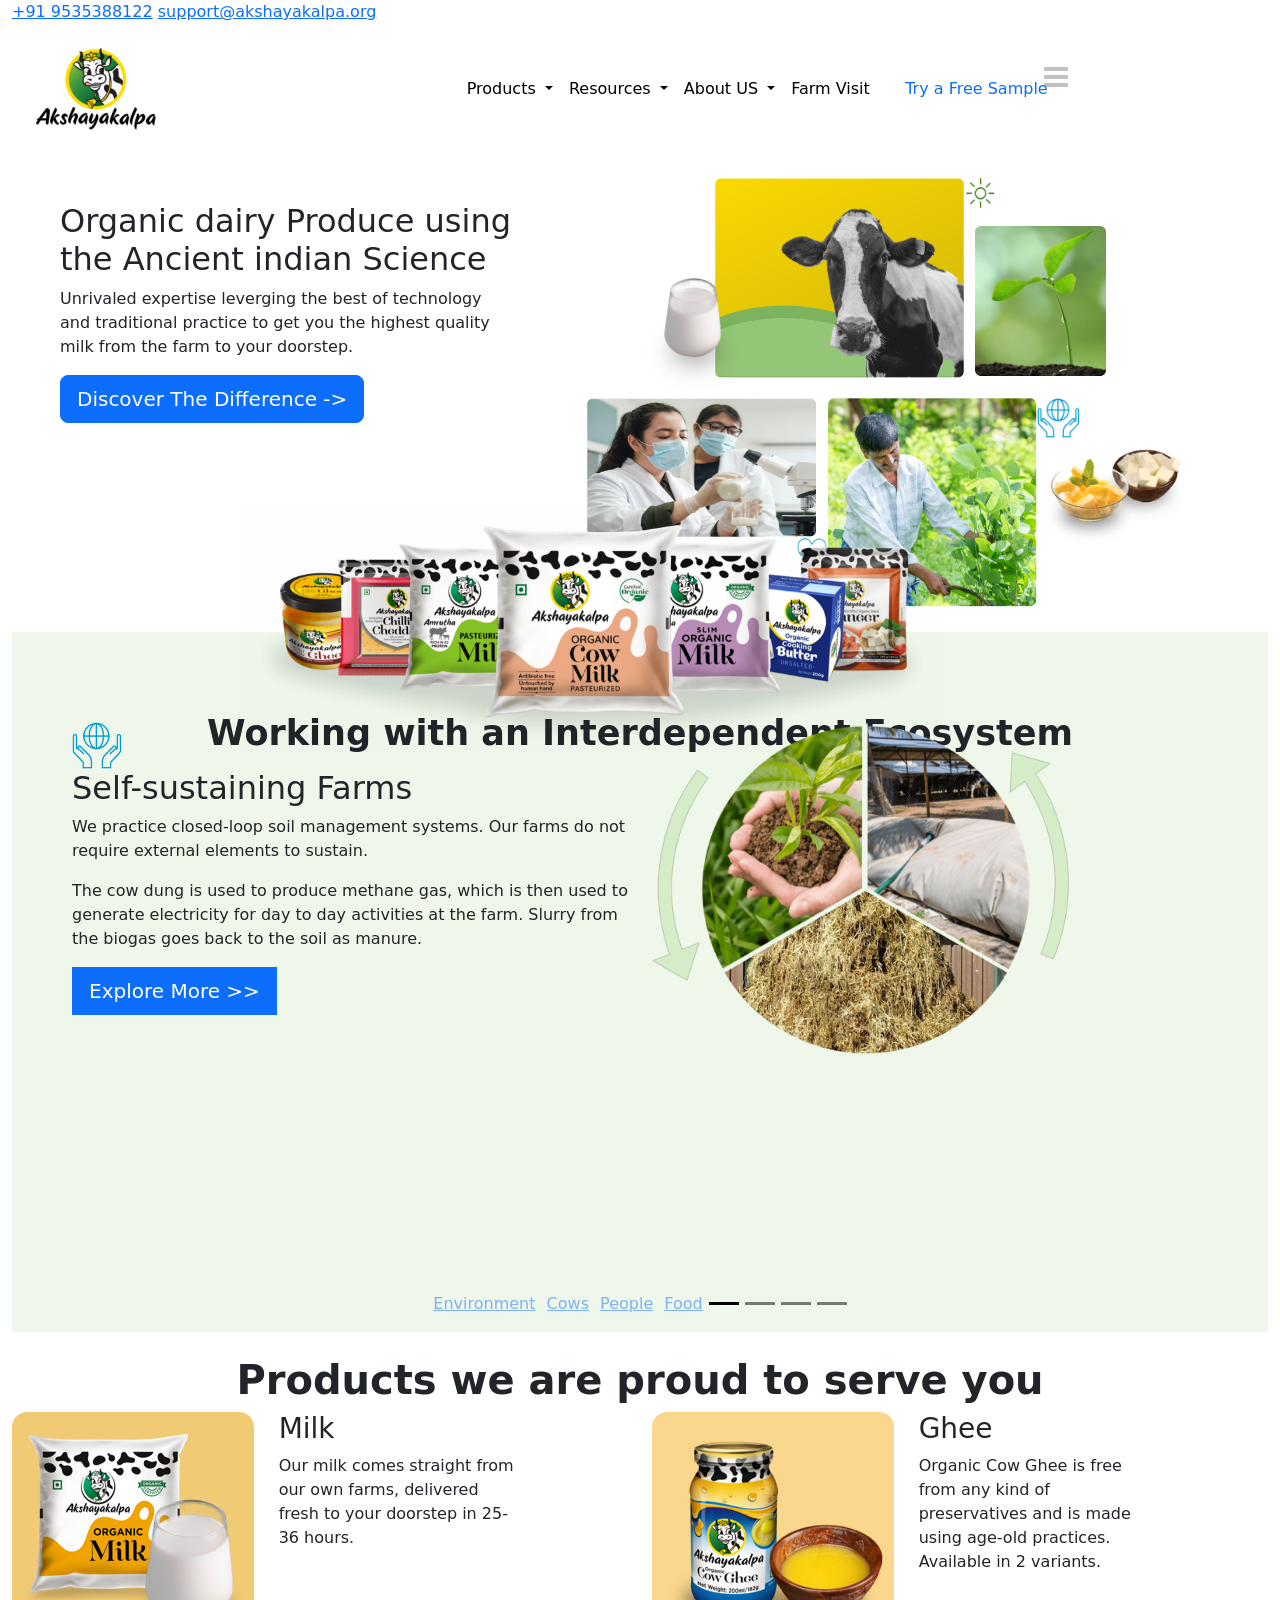
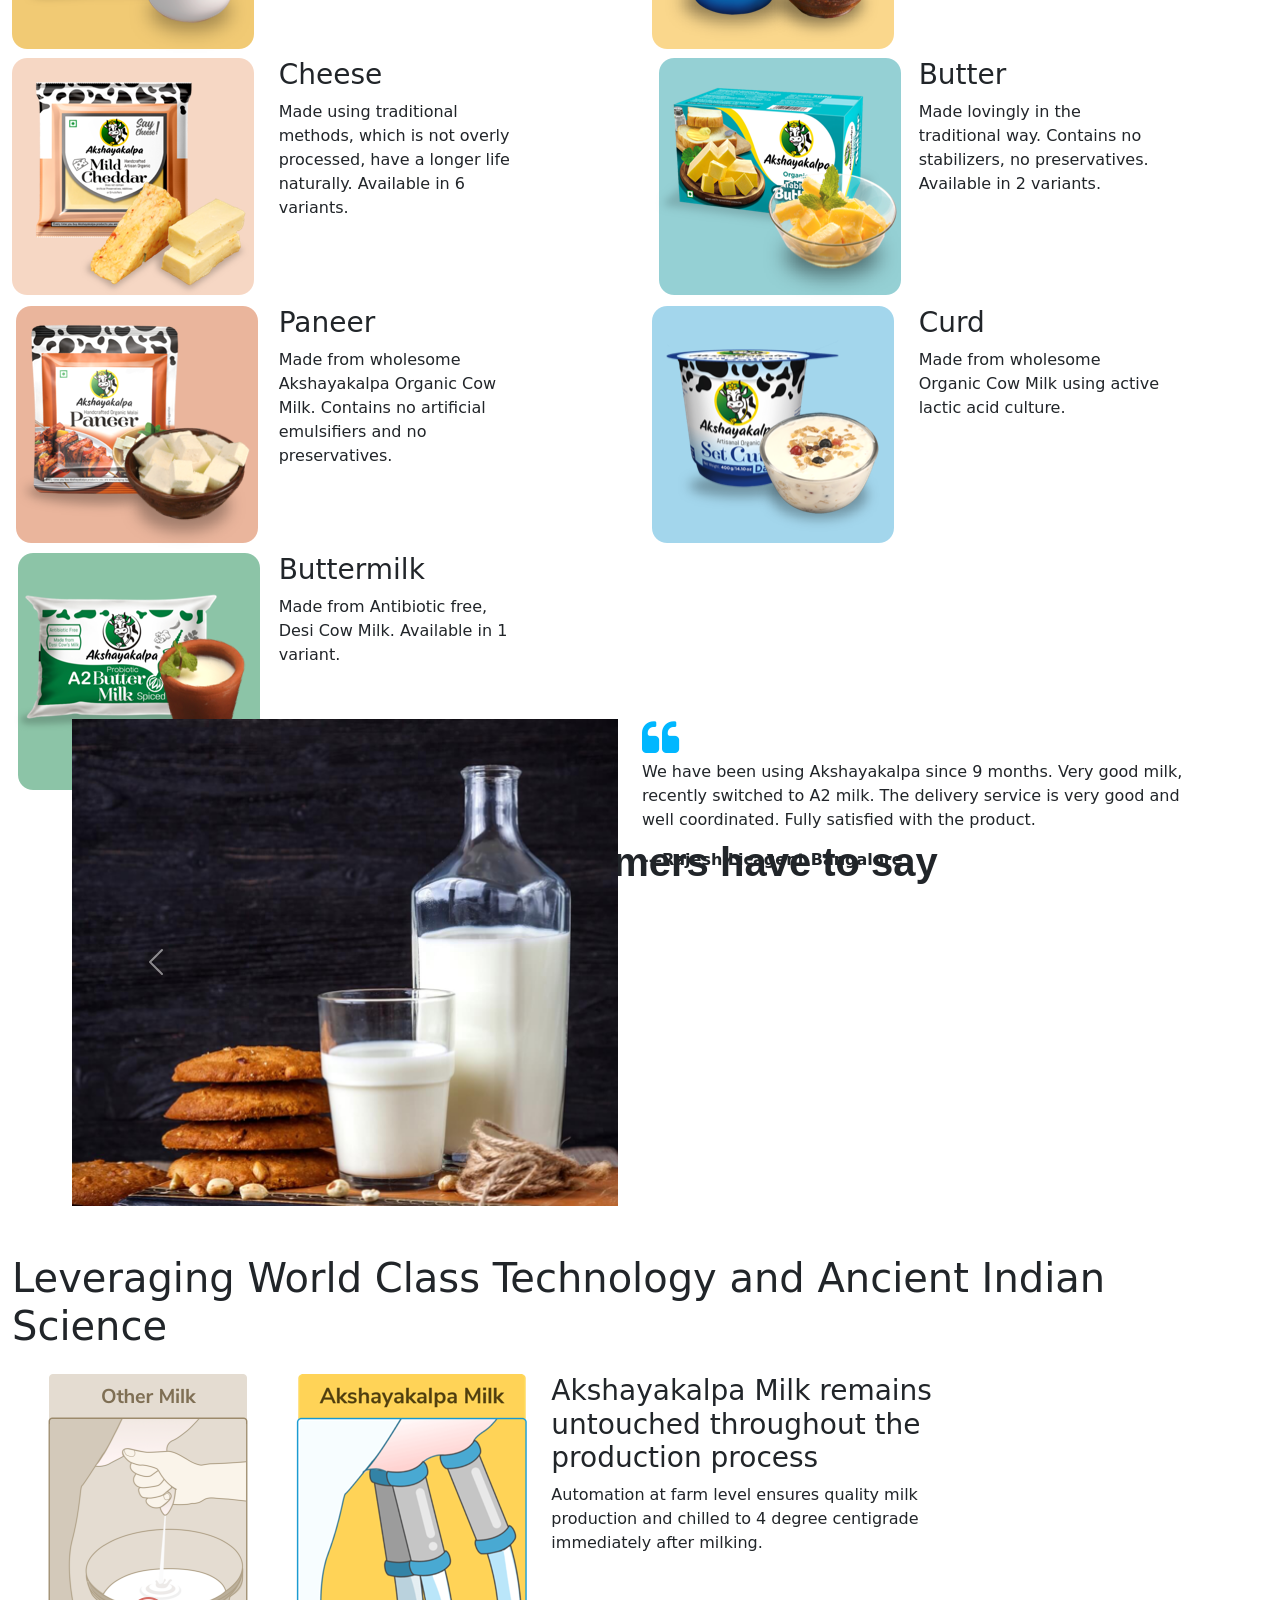
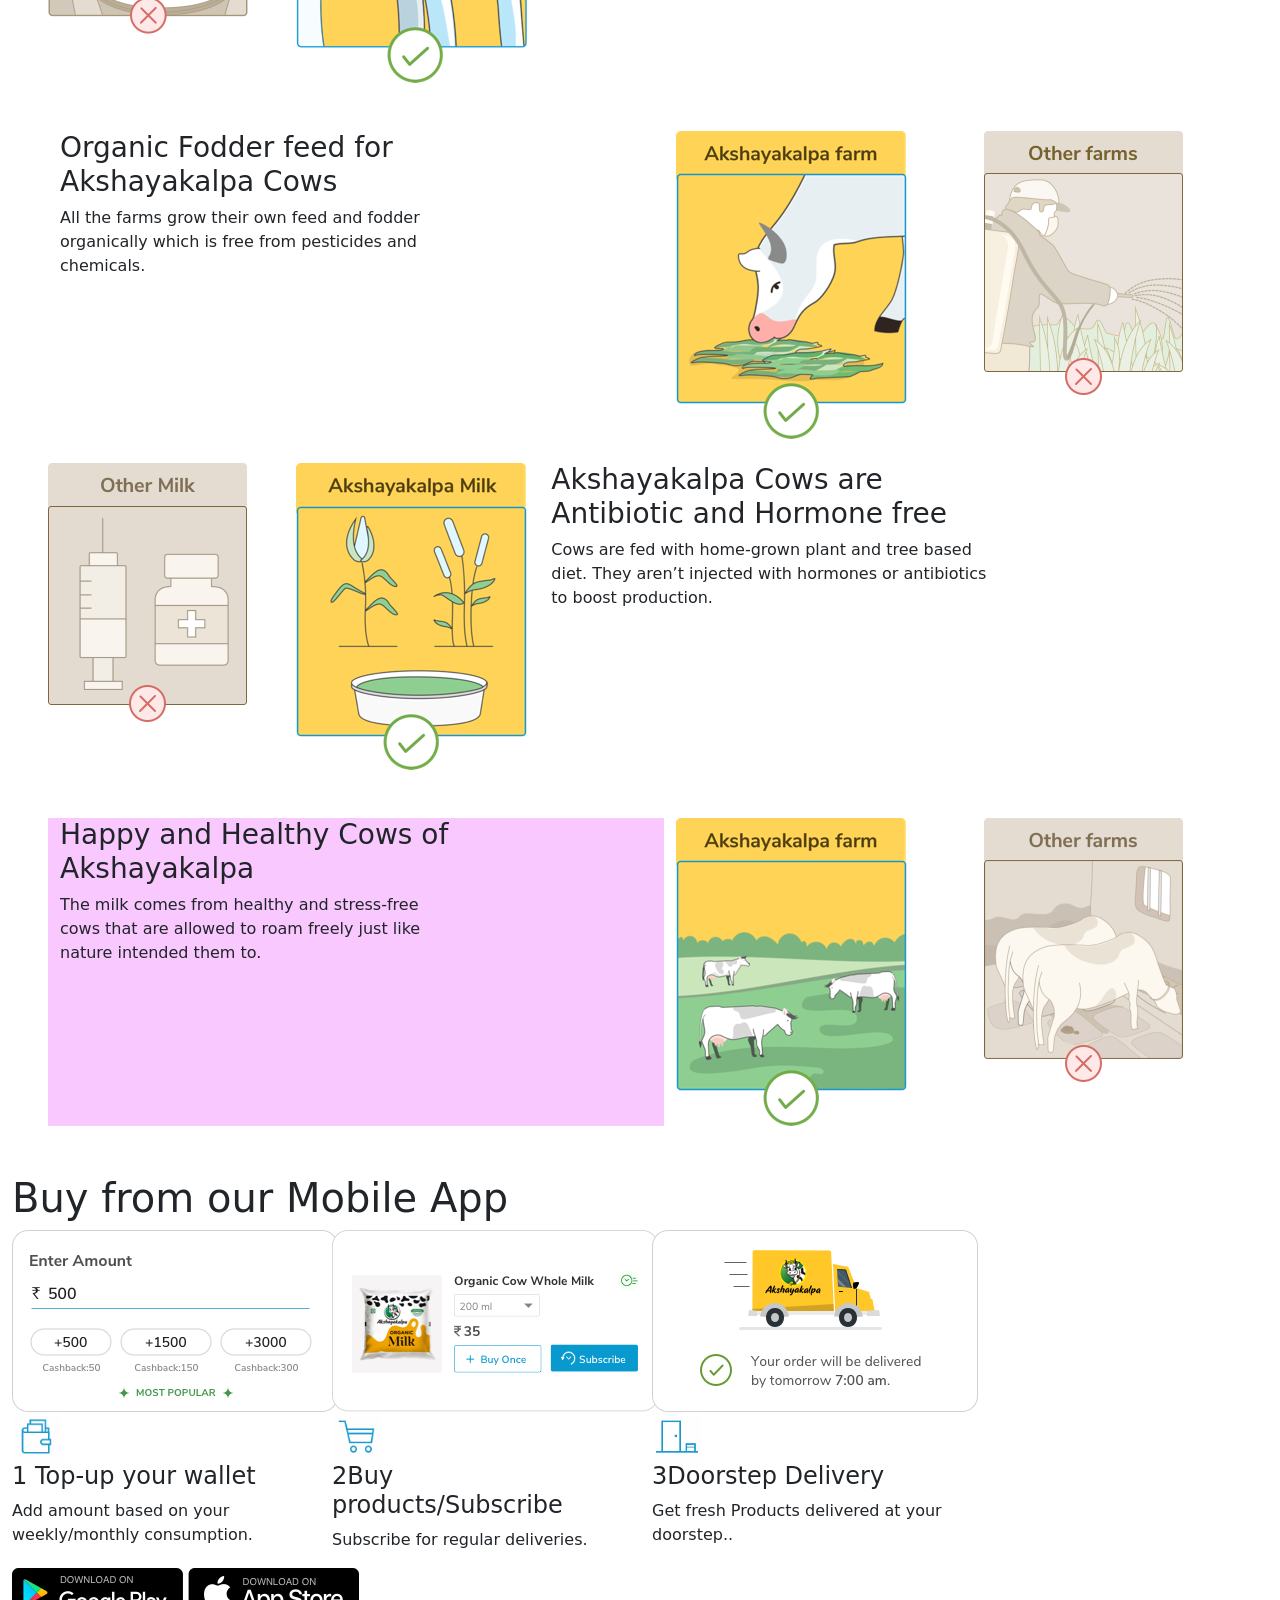
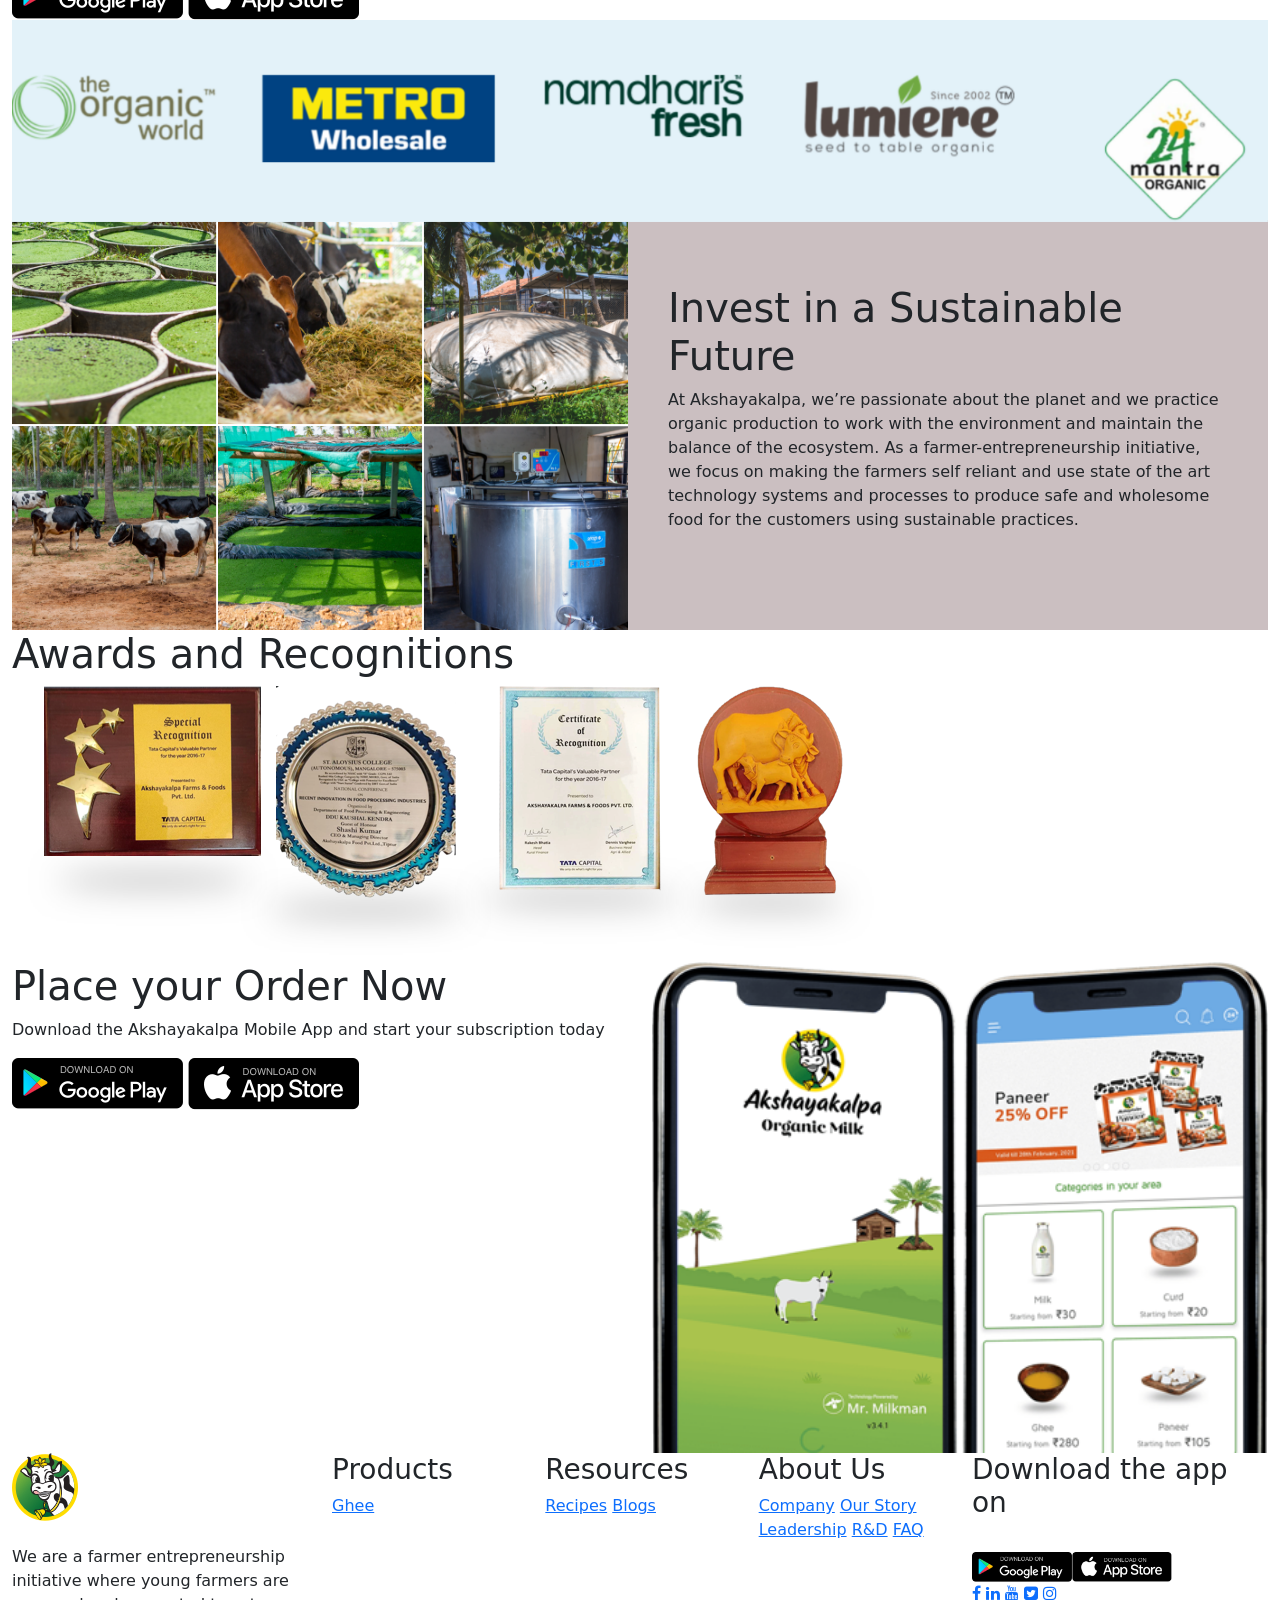
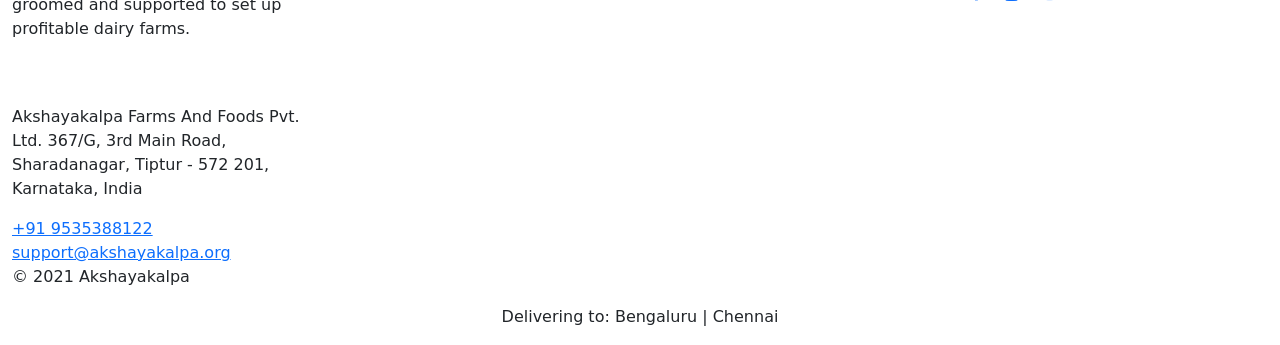
<file: index.html>
<!DOCTYPE html>
<html lang="en">

<head>
    <meta charset="UTF-8">
    <meta name="viewport" content="width=device-width, initial-scale=1.0">
    <title> Akshayakalpa</title>
    <link href="https://cdn.jsdelivr.net/npm/bootstrap@5.3.3/dist/css/bootstrap.min.css" rel="stylesheet"
        integrity="sha384-QWTKZyjpPEjISv5WaRU9OFeRpok6YctnYmDr5pNlyT2bRjXh0JMhjY6hW+ALEwIH" crossorigin="anonymous">
    <script src="https://cdn.jsdelivr.net/npm/bootstrap@5.3.3/dist/js/bootstrap.bundle.min.js"
        integrity="sha384-YvpcrYf0tY3lHB60NNkmXc5s9fDVZLESaAA55NDzOxhy9GkcIdslK1eN7N6jIeHz"
        crossorigin="anonymous"></script>
    <link rel="stylesheet" href="https://cdnjs.cloudflare.com/ajax/libs/font-awesome/4.7.0/css/font-awesome.min.css">
    <link rel="stylesheet" href="style.css">
</head>

<body>

    <div class="container-fluid">



        <div class="header d-flex">

            <div class="h-text ">
                <a href="tel:+91 953.538.8122">+91 9535388122</a>


                <a href="mailto:support@akshayakalpa.org">support@akshayakalpa.org</a>
            </div>
        </div><!--header close-->


        <div class="row p-4 sticky-top" id="menubar" style="background-color: #fff;  ">
            <div class="col-lg-4 logo">
                <img src="image/logo@3x.png" alt="" width="120px">
            </div>
            <div class="col-lg-7 d-flex">
                <nav class="navbar navbar-expand-lg">
                    <div class="container-fluid">

                        <button class="navbar-toggler" type="button" data-bs-toggle="collapse"
                            data-bs-target="#navbarNavDropdown" aria-controls="navbarNavDropdown" aria-expanded="false"
                            aria-label="Toggle navigation">
                            <span class="navbar-toggler-icon"></span>
                        </button>
                        <div class="collapse navbar-collapse" id="navbarNavDropdown">
                            <ul class="navbar-nav">

                                <li class="nav-item dropdown">
                                    <a class="nav-link dropdown-toggle active" href="#" role="button"
                                        data-bs-toggle="dropdown" aria-expanded="false">
                                        Products
                                    </a>
                                    <ul class="dropdown-menu">
                                        <li><a class="dropdown-item" href="#">Action</a></li>
                                        <li><a class="dropdown-item" href="#">Another action</a></li>
                                        <li><a class="dropdown-item" href="#">Something else here</a></li>
                                    </ul>
                                </li>
                                <li class="nav-item dropdown">
                                    <a class="nav-link dropdown-toggle active" href="#" role="button"
                                        data-bs-toggle="dropdown" aria-expanded="false">
                                        Resources
                                    </a>
                                    <ul class="dropdown-menu">
                                        <li><a class="dropdown-item" href="#">Action</a></li>
                                        <li><a class="dropdown-item" href="#">Another action</a></li>
                                        <li><a class="dropdown-item" href="#">Something else here</a></li>
                                    </ul>
                                </li>
                                <li class="nav-item dropdown">
                                    <a class="nav-link dropdown-toggle active" href="#" role="button"
                                        data-bs-toggle="dropdown" aria-expanded="false">
                                        About US
                                    </a>
                                    <ul class="dropdown-menu ">
                                        <li><a class="dropdown-item" href="#">Action</a></li>
                                        <li><a class="dropdown-item" href="#">Another action</a></li>
                                        <li><a class="dropdown-item" href="#">Something else here</a></li>
                                    </ul>
                                </li>
                                <li class="nav-item col-lg-3">
                                    <a class="nav-link active" aria-current="page" href="#">Farm Visit</a>
                                </li>
                                <li class="nav-item col-lg-5">
                                    <a class="nav-link active text-primary " aria-current="page" href="#">Try a Free
                                        Sample</a>
                                </li>
                            </ul>
                        </div>
                    </div>
                </nav>

                <div class="col-lg-3" style="margin-left:15%">
                    <button class="btn btn-secondary mt-2 bg-transparent   border border-none border-white"
                        type="button" data-bs-toggle="offcanvas" data-bs-target="#staticBackdrop"
                        aria-controls="staticBackdrop">
                        <!-- <span class="navbar-toggler-icon"></span> -->
                        <i class="fa fa-bars" style="font-size:28px; color:rgb(194, 193, 193)"></i>
                    </button>

                    <div class="offcanvas offcanvas-end" data-bs-backdrop="static" tabindex="-1" id="staticBackdrop"
                        aria-labelledby="staticBackdropLabel">
                        <div class="offcanvas-header">
                            <h5 class="offcanvas-title" id="staticBackdropLabel"></h5>
                            <button type="button" class="btn-close" data-bs-dismiss="offcanvas"
                                aria-label="Close"></button>
                        </div>
                        <div class="offcanvas-body">

                            <h5>About Us</h5>
                                <li><a href="">Company</a></li>
                                <li><a href="">Our Story</a></li>
                                <li><a href="">Leadership</a></li>
                                <li><a href="">R&D</a></li>
                                <li><a href="">FAQ</a></li>
<br>
                                <h5>Resources</h5>
                                <li><a href="">Recipes</a></li>
                                <li><a href="">Blogs</a></li>

                                <div class="icon">
                                    <a href=""><i class="fa fa-facebook"></i></a>
                                    <a href=""><i class="fa fa-linkedin"></i></a>
                                    <a href=""><i class='fa fa-youtube'></i></a>
                                    <a href=""><i class="fa fa-twitter-square"></i></a>
                                    <a href=""><i class="fa fa-instagram"></i></a>
                                </div>

                                
                        </div>
                    </div>
                </div>
            </div>

        </div> <!--menubar close-->


        <div class="row m-4" id="hero">
            <div class="col-lg-5 p-4">
                <h2>Organic dairy Produce using the Ancient indian Science</h2>
                <p>Unrivaled expertise leverging the best of technology and traditional practice to get you the
                    highest quality milk from the farm to your doorstep.</p>

                <button type="button" class="btn btn-primary btn-lg">Discover The Difference -></button>
            </div>


            <div class="col-lg-7 ps-5 ">

                <div class="top-part ms-5 d-flex">
                    <img src="image/glass.png" alt="" style="margin-top:100px;" width="120px" height="120px">
                    <img src="image/1.png" alt="" style="margin-left:-40px;z-index: -1;;" width="250px" height="200px">
                    <img src="image/sun@2x.png" alt="" width="30px" height="30px">
                    <img src="image/2.png" alt="" style="margin-left: -20px;" class="mt-5" height="150px">
                </div>

                <div class="bottom-part d-flex">
                    <img src="image/3.png" alt="" width="230px" height="140px">
                    <img src="image/heart@2x.png" style="margin-top: 140px;margin-left: -20px;" alt="" width="30px"
                        height="30px">
                    <img src="image/4.png" alt="" width="210px" height="210px">
                    <img src="image/globe@2x.png" alt="" max-width="80px" height="40px">
                    <img src="image/5.png" alt="" style="margin-top: 60px;margin-left: -40px;" width="100px"
                        height="90px">
                    <img src="image/paneer@2x.png" style="margin-top: 50px;margin-left: -50px;z-index: -1;" alt=""
                        width="100px" height="80px">
                </div>

            </div>

        </div>


        <div class="slider-part">
            <div class="products">
                <img src="image/akshayakalpa-organic-products.png" alt="" width="700px" style="margin-left: 40%;position: absolute; z-index: 1;
                        margin-top: -10%;margin-left:18%; ">
            </div>

            <div id="carouselExampleDark" class="carousel carousel-dark slide"
                style="height:700px; padding-top: 10px; position: relative;  ;background-color: #eff7ea;">
                <h1
                    style="font-weight: bold;font-size: 35px;  margin-bottom: -80px; margin-top: 70px;    text-align: center;">
                    Working
                    with
                    an Interdependent Ecosystem</h1>
                <div class="carousel-indicators" data-bs-interval="1000">
                    <div class="title-carousel" >
                        <a href="" id="title1" class="bg-transparent" data-bs-target="#carouselExampleDark" data-bs-slide-to="0"
                        aria-label="Slide 1">Environment</a>
                        <a href="" id="title2" class="bg-transparent" data-bs-target="#carouselExampleDark" data-bs-slide-to="1"
                            aria-label="Slide 2">Cows</a>
                        <a href="" id="title3" class="bg-transparent" data-bs-target="#carouselExampleDark" data-bs-slide-to="2"
                        aria-label="Slide 3" >People</a>
                        <a href="" id="title4" class="bg-transparent" data-bs-target="#carouselExampleDark" data-bs-slide-to="3"
                        aria-label="Slide 4" >Food</a>
                    </div>
                    <button type="button" data-bs-target="#carouselExampleDark" data-bs-slide-to="0"
                        class="active position-sticky" aria-current="true" aria-label="Slide 1" style="cursor:pointer;">

                    </button>

                    <button type="button" data-bs-target="#carouselExampleDark" data-bs-slide-to="1"
                        aria-label="Slide 2">

                    </button>
                    <button type="button" data-bs-target="#carouselExampleDark" data-bs-slide-to="2"
                        aria-label="Slide 3"></button>

                    <button type="button" data-bs-target="#carouselExampleDark" data-bs-slide-to="3"
                        aria-label="Slide 4"></button>

                </div>
                <div class="carousel-inner">
                    <div class="carousel-item  active" data-bs-interval="1000">
                        <div class="row m-5 ">
                            <div class="col-lg-6">

                                <img src="image/globe@2x.png" alt="" width="50px">
                                <h2>Self-sustaining Farms</h2>
                                <p>We practice closed-loop soil management systems. Our farms do not require external
                                    elements to sustain.</p>
                                <p>The cow dung is used to produce methane gas, which is then used to generate
                                    electricity for day to day activities at the farm. Slurry from the biogas goes back
                                    to the soil as manure.</p>
                                <div class="btn btn-lg rounded-0 btn-primary">
                                    Explore More >>
                                </div>
                            </div>
                            <div class="col-lg-6">
                                <img src="image/slider-1.png" alt="" class="w-75">
                            </div>
                        </div>

                    </div>
                    <div class="carousel-item" data-bs-interval="1000">
                        <div class="row m-5 ">
                            <div class="col-lg-6">

                                <img src="image/happy-cows.png" alt="" width="50px">
                                <h2> Happy home</h2>
                                <p>Our farms provide not just shelters, but a stress-free home for our cows. We make
                                    sure our cows have access to clean water and organic fodder as and when they
                                    need.  With an open and dedicated paddock area, our cows are healthy, happy and
                                    free.</p>

                                <div class="btn btn-lg rounded-0 btn-primary">
                                    Explore More >>
                                </div>
                            </div>
                            <div class="col-lg-6">
                                <img src="image/slider-2.png" alt="" class="w-75">
                            </div>
                        </div>
                    </div>
                    <div class="carousel-item" data-bs-interval="1000">
                        <div class="row m-5 ">
                            <div class="col-lg-6">

                                <img src="image/big-happy-family.png" alt="" width="50px">
                                <h2>One big happy Family</h2>
                                <p>We handhold our farmers at every step of the farming operations ensuring economic
                                    viability and technical support. With about 18-24 months training, we groom our
                                    farmers on the organic farming practices including maintaining soil without
                                    chemicals, closed loop soil management and raising cows without the use of
                                    antibiotics or growth hormones.</p>

                                <div class="btn btn-lg rounded-0 btn-primary">
                                    Explore More >>
                                </div>
                            </div>
                            <div class="col-lg-6">
                                <img src="image/slider-3.png" alt="" class="w-75">
                            </div>
                        </div>
                    </div>

                    <div class="carousel-item">
                        <div class="row m-5 ">
                            <div class="col-lg-6">

                                <img src="image/food-of-naure.png" alt="" width="50px">
                                <h2>The food of nature</h2>
                                <p>With no antibiotics and preservatives, we bring your food from the farms, just like
                                    you wish. We perform a series of tests at every turn, to make sure that
                                    every Akshayakalpa product is organic and pure, before it reaches the doors of the
                                    customers.</p>

                                <div class="btn btn-lg rounded-0 btn-primary">
                                    Explore More >>
                                </div>
                            </div>
                            <div class="col-lg-6">
                                <img src="image/slider-4.png" alt="" class="w-75">
                            </div>
                        </div>
                    </div>
                </div>
                <!-- <button class="carousel-control-prev" type="button" data-bs-target="#carouselExampleDark"
                    data-bs-slide="prev">
                    <span class="carousel-control-prev-icon" aria-hidden="true"></span>
                    <span class="visually-hidden">Previous</span>
                </button>
                <button class="carousel-control-next" type="button" data-bs-target="#carouselExampleDark"
                    data-bs-slide="next">
                    <span class="carousel-control-next-icon" aria-hidden="true"></span>
                    <span class="visually-hidden">Next</span>
                </button> -->
            </div>
        </div>

        <div class="products-part-2 mt-4">
            <div class="top mt-4">
                <h1 style="text-align: center; font-weight:bold;">Products we are proud to serve you</h1>
            </div>

            <div class="row">
                <div class="col-lg-6">
                    <div class="row">
                        <div class=" col-lg-5 img-caption">
                            <img src="image/1product.png" alt="">
                        </div>
                        <div class="col-lg-5 text-caption">
                            <h3>Milk</h3>
                            <p>Our milk comes straight from our own farms, delivered fresh to your doorstep in 25-36
                                hours.</p>
                        </div>
                    </div>
                </div>
                <div class="col-lg-6">
                    <div class="row">
                        <div class=" col-lg-5 img-caption">
                            <img src="image/2product.png" alt="">
                        </div>
                        <div class="col-lg-5 text-caption">
                            <h3>Ghee</h3>
                            <p>Organic Cow Ghee is free from any kind of preservatives and is made using age-old
                                practices.
                                Available in 2 variants.</p>
                        </div>
                    </div>
                </div>
            </div>

            <div class="row">
                <div class="col-lg-6">
                    <div class="row">
                        <div class=" col-lg-5 img-caption">
                            <img src="image/3product.png" alt="">
                        </div>
                        <div class="col-lg-5 text-caption">
                            <h3>Cheese</h3>
                            <p>Made using traditional methods, which is not overly processed, have a longer life
                                naturally.
                                Available in 6 variants.</p>
                        </div>
                    </div>
                </div>
                <div class="col-lg-6">
                    <div class="row">
                        <div class=" col-lg-5 img-caption">
                            <img src="image/4product.png" alt="">
                        </div>
                        <div class="col-lg-5 text-caption">
                            <h3>Butter</h3>
                            <p>Made lovingly in the traditional way. Contains no stabilizers, no preservatives.
                                Available in 2 variants.</p>
                        </div>
                    </div>
                </div>
            </div>

            <div class="row">
                <div class="col-lg-6">
                    <div class="row">
                        <div class=" col-lg-5 img-caption">
                            <img src="image/5product.png" alt="">
                        </div>
                        <div class="col-lg-5 text-caption">
                            <h3>Paneer</h3>
                            <p>Made from wholesome Akshayakalpa Organic Cow Milk.
                                Contains no artificial emulsifiers and no preservatives.</p>
                        </div>
                    </div>
                </div>
                <div class="col-lg-6">
                    <div class="row">
                        <div class=" col-lg-5 img-caption">
                            <img src="image/6product.png" alt="">
                        </div>
                        <div class="col-lg-5 text-caption">
                            <h3>Curd</h3>
                            <p>Made from wholesome Organic Cow Milk using active lactic acid culture.</p>
                        </div>
                    </div>
                </div>
            </div>

            <div class="row">
                <div class="col-lg-6">
                    <div class="row">
                        <div class=" col-lg-5 img-caption">
                            <img src="image/7product.png" alt="">
                        </div>
                        <div class="col-lg-5 text-caption">
                            <h3>Buttermilk</h3>
                            <p>Made from Antibiotic free, Desi Cow Milk. Available in 1 variant.</p>
                        </div>
                    </div>
                </div>
                <!-- <div class="col-lg-6">
            <div class="row">
                <div class=" col-lg-5 img-caption">
                    <img src="image/1product.png" alt="">
                </div>
                <div class="col-lg-5 text-caption">
                    <h3>Milk</h3>
                    <p>Our milk comes straight from our own farms, delivered fresh to your doorstep in 25-36 hours.</p>
                </div>
            </div>
        </div> -->
            </div>
        </div>

        <div class="customer-part">
            <div class="container m-5">
                <h1
                    style="text-align: center; margin-bottom: -15%;  font-family:Arial, Helvetica, sans-serif;font-weight: 800;">
                    What our customers have to say
                </h1>
                <div id="carouselExampleAutoplaying" class="carousel slide" data-bs-ride="carousel">
                    <div class="carousel-inner">
                        <div class="carousel-item active">
                            <div class="row">
                                <div class="col-lg-6">
                                    <img src="image/customer-1.png" class="d-block w-100" alt="...">
                                </div>
                                <div class="col-lg-6 text">
                                    <i class="fa fa-quote-left" style="font-size:40px;color:rgb(0, 183, 255)"></i>
                                    <p>
                                        We have been using Akshayakalpa since 9 months. Very good milk, recently
                                        switched to
                                        A2 milk. The delivery service is very good and well coordinated. Fully satisfied
                                        with the product.
                                    </p>
                                    <div class="title">
                                        <b>---Rajesh Licagent Bangalore</b>
                                    </div>
                                </div>
                            </div>
                        </div>
                        <div class="carousel-item">
                            <div class="row">
                                <div class="col-lg-6">
                                    <img src="image/customer-2.png" class="d-block w-100" alt="...">
                                </div>
                                <div class="col-lg-6 text">
                                    <i class="fa fa-quote-left" style="font-size:40px;color:rgb(0, 183, 255)"></i>
                                    <p>
                                        The best part bout Akshayakalpa team is that they are providingng A2 organic
                                        milk,
                                        those who do not know bout A2 &amp; A1 milk health benefits should find it out ,
                                        why
                                        A2 milk is healthier.
                                    </p>
                                    <div class="title">
                                        <b>---Divyesh Pillay</b>
                                    </div>
                                </div>
                            </div>
                        </div>
                        <div class="carousel-item">
                            <div class="row">
                                <div class="col-lg-6">
                                    <img src="image/customer-3.png" class="d-block w-100" alt="...">
                                </div>
                                <div class="col-lg-6 text">

                                    <i class="fa fa-quote-left" style="font-size:40px;color:rgb(0, 183, 255)"></i>
                                    <p>
                                        Customer Support is really good. Timely response and actions are taken. New app
                                        as
                                        well is been very much self updatable and no much hassle on the same. Keep up
                                        the
                                        good work team..
                                    </p>
                                    <div class="title">
                                        <b>---Pavithra Bhat</b>
                                    </div>
                                </div>
                            </div>
                        </div>

                        <div class="carousel-item">
                            <div class="row">
                                <div class="col-lg-6">
                                    <img src="image/customer-4.png" class="d-block w-100" alt="...">
                                </div>
                                <div class="col-lg-6 text">
                                    <i class="fa fa-quote-left" style="font-size:40px;color:rgb(0, 183, 255)"></i>
                                    <p>
                                        Happy with their cow milk, I ordered ghee from them recently and as expected it
                                        is
                                        high quality product as well.
                                        <br>

                                        Hats off to Akshayakalpa, keep it up!
                                    </p>
                                    <div class="title">
                                        <b>---Arhum Siddiqui</b>
                                    </div>
                                </div>
                            </div>
                        </div>
                    </div>
                    <button class="carousel-control-prev" type="button" data-bs-target="#carouselExampleAutoplaying"
                        data-bs-slide="prev">
                        <span class="carousel-control-prev-icon" aria-hidden="true"></span>
                        <span class="visually-hidden">Previous</span>
                    </button>
                    <button class="carousel-control-next" type="button" data-bs-target="#carouselExampleAutoplaying"
                        data-bs-slide="next">
                        <span class="carousel-control-next-icon" aria-hidden="true"></span>
                        <span class="visually-hidden">Next</span>
                    </button>
                </div>

            </div>
        </div>

        <div class="technology">
            <h1>Leveraging World Class Technology and Ancient Indian Science</h1>
            <div class="row m-4 d-flex">

                <div class="img col" id="first-img">
                    <img src="image/milk.png" alt="">
                </div>
                <div class="img col">
                    <img src="image/milk-machine.png" alt="">
                </div>
                <div class="text-caption col-lg-7">
                    <div class="text-part col-lg-8">
                        <h3>Akshayakalpa Milk remains untouched throughout the production process</h3>

                        <p>Automation at farm level ensures quality milk production and chilled to 4 degree centigrade
                            immediately after milking.</p>
                    </div>
                </div>

            </div>

        </div>


        <div class="techpart-2 mt-5 ms-5">

            <div class="row  d-flex">

                <div class="text-caption col-lg-6">
                    <div class="text-part col-lg-8">
                        <h3>Organic Fodder feed for Akshayakalpa Cows</h3>

                        <p>All the farms grow their own feed and fodder organically which is free from pesticides and
                            chemicals.</p>
                    </div>
                </div>
                <div class="img col">
                    <img src="image/akshayakalpa-farm-1.png" alt="">
                </div>
                <div class="img col" id="first-img">
                    <img src="image/other-farms@2x-199x264.png" alt="">
                </div>



            </div>
        </div>

        <div class="technology">

            <div class="row m-4 d-flex">

                <div class="img col" id="first-img">
                    <img src="image/other-milk@2x-1-199x259.png" alt="">
                </div>
                <div class="img col">
                    <img src="image/akshayakalpa-milk-3.png" alt="">
                </div>
                <div class="text-caption col-lg-7">
                    <div class="text-part col-lg-8">
                        <h3>Akshayakalpa Cows are Antibiotic and Hormone free</h3>

                        <p>Cows are fed with home-grown plant and tree based diet. They aren’t injected with hormones or
                            antibiotics to boost production.</p>
                    </div>
                </div>

            </div>

        </div>

        <div class="techpart-2 mt-5 ms-5">

            <div class="row  d-flex">

                <div class="text-caption col-lg-6" style=" background-color:rgb(249, 200, 255) ;">
                    <div class="text-part col-lg-8">
                        <h3>Happy and Healthy Cows of Akshayakalpa</h3>

                        <p>The milk comes from healthy and stress-free cows that are allowed to roam freely just like
                            nature intended them to.</p>
                    </div>
                </div>
                <div class="img col">
                    <img src="image/ak-farm.png" alt="">
                </div>
                <div class="img col" id="first-img">
                    <img src="image/other-farm.png" alt="">
                </div>



            </div>
        </div>
        <div class="mobile-part mt-5">
            <h1>
                Buy from our Mobile App
            </h1>

            <div class="row">
                <div class="col-lg-3"><img src="image/wallet-topup.png" alt=""></div>
                <div class="col-lg-3"><img src="image/prod-subscribe.png" alt=""></div>
                <div class="col-lg-3"><img src="image/door-delivery.png" alt=""></div>

            </div>
            <div class="row">
                <div class="col-lg-3">
                    <div class="text-part">
                        <img src="image/wallet-icon.png" alt="" width="50px">

                        <h4> <span>1</span> Top-up your wallet</h4>

                        <p>Add amount based on your
                            weekly/monthly consumption.</p>
                    </div>
                </div>

                <div class="col-lg-3">
                    <div class="text-part">
                        <img src="image/add-to-cart-icon.png" alt="" width="50px">

                        <h4> <span>2</span>Buy products/Subscribe</h4>

                        <p>Subscribe for
                            regular deliveries.</p>
                    </div>
                </div>

                <div class="col-lg-3">
                    <div class="text-part">
                        <img src="image/door-delivery-icon.png" alt="" width="50px">

                        <h4> <span>3</span>Doorstep Delivery</h4>

                        <p>Get fresh Products delivered
                            at your doorstep..</p>
                    </div>
                </div>

            </div>
            <div class="btn-app">
                <a href=""><img src="image/coming-soon-google-play-copy.png" alt=""></a>
                <a href=""><img src="image/app-store.png" alt=""></a>
            </div>
        </div>

        <div class="available-product" style="height: 200px;background-color: #e3f2f9;">

            <div id="carouselExampleRide" class="carousel slide " data-bs-ride="carousel" data-bs-interval="2000">
                <div class="carousel-inner ">
                    <div class="carousel-item  active ">
                        <img src="image/logo.png" class="d-block w-100 " alt="...">
                    </div>
                    <!-- <div class="carousel-item ">
                    <img src="image/logo.png" class="d-block w-100 " alt="...">
                  </div>
                  <div class="carousel-item ">
                    <img src="image/image3.png" class="d-block w-100 " alt="...">
                  </div> -->
                </div>
                <!-- <button class="carousel-control-prev" id="prev" type="button" data-bs-target="#carouselExampleRide" data-bs-slide="prev">
                  <span class="carousel-control-prev-icon" aria-hidden="true"></span>
                  <span class="visually-hidden">Previous</span>
                </button>
                <button class="carousel-control-next" id="next" type="button" data-bs-target="#carouselExampleRide" data-bs-slide="next">
                  <span class="carousel-control-next-icon" aria-hidden="true"></span>
                  <span class="visually-hidden">Next</span>
                </button> -->
            </div>

        </div>


        <div class="future">
            <div class="row">
                <div class="col-lg-6">
                    <img src="image/sustainable-future@2x.png" alt="" width="100%">
                </div>
                <div class="col-lg-6"
                    style="padding: 40px;background-color: rgba(177, 160, 163, 0.667);margin-left: -12px; ">
                    <div class="text-lines mt-4">
                        <h1>Invest in a Sustainable Future</h1>

                        <p>At Akshayakalpa, we’re passionate about the planet and we practice organic production to work
                            with the environment and maintain the balance of the ecosystem.
                            As a farmer-entrepreneurship initiative, we focus on making the farmers self reliant and use
                            state of the art technology systems and processes to produce safe and wholesome food for the
                            customers using sustainable practices.</p>
                    </div>
                </div>
            </div>
        </div>

        <div class="award row">
            <h1>Awards and Recognitions</h1>
            <div class="col-lg-2">
                <img src="image/award-1.png" alt="">
            </div>
            <div class="col-lg-2">
                <img src="image/award-2.png" alt="">
            </div>
            <div class="col-lg-2">
                <img src="image/award-3.png" alt="">
            </div>
            <div class="col-lg-2">
                <img src="image/award-4.png" alt="">
            </div>
        </div>

        <div class="row ordernow">
            <div class="col-lg-6">
                <div class="text-order-part">
                    <h1>Place your Order Now</h1>
                    <p>Download the Akshayakalpa Mobile App and start your subscription today</p>
                    <div class="btn-app">
                        <a href=""><img src="image/coming-soon-google-play-copy.png" alt=""></a>
                        <a href=""><img src="image/app-store.png" alt=""></a>
                    </div>
                </div>
            </div>
            <div class="col-lg-6">
                <div class="img">
                    <img src="image/milk-delivery-app.png" alt="" width="100%">
                </div>
            </div>
        </div>
        <div class="footer row">
            <div class="col-lg-3">
                <div class="footer-loggo">
                    <img src="image/footer-logo.png" alt="">
                </div>
                <br>

                <p>We are a farmer entrepreneurship initiative where young farmers are groomed and supported to set up
                    profitable dairy farms.</p><br><br>

                <p>Akshayakalpa Farms And Foods Pvt. Ltd. 367/G, 3rd Main Road, Sharadanagar, Tiptur - 572 201,
                    Karnataka, India</p>

                <a href="tel:+91 953.538.8122">+91 9535388122</a>


                <a href="mailto:support@akshayakalpa.org">support@akshayakalpa.org</a>
            </div>
            <div class="col-lg-2 ">
                <div class="title">
                    <h3>Products</h3>
                </div>

                <a href="">Ghee</a>
            </div>
            <div class="col-lg-2 ">
                <div class="title">
                    <h3>Resources</h3>
                </div>

                <a href="">Recipes</a>

                <a href="">Blogs</a>
            </div>
            <div class="col-lg-2 ">
                <div class="title">
                    <h3>About Us</h3>
                    <a href="">Company</a>
                    <a href="">Our Story</a>
                    <a href="">Leadership</a>
                    <a href="">R&D</a>
                    <a href="">FAQ</a>
                </div>
            </div>

            <div class="col-lg-3">
                <div class="title">
                    <h3>Download the app on</h3>
                </div><br>
                <div class="btn-app d-flex">
                    <a href=""><img src="image/coming-soon-google-play-copy.png" alt="" width="100px"></a>
                    <a href=""><img src="image/app-store.png" alt="" width="100px"></a>
                </div>

                <div class="icon">
                    <a href=""><i class="fa fa-facebook"></i></a>
                    <a href=""><i class="fa fa-linkedin"></i></a>
                    <a href=""><i class='fa fa-youtube'></i></a>
                    <a href=""><i class="fa fa-twitter-square"></i></a>
                    <a href=""><i class="fa fa-instagram"></i></a>
                </div>


            </div>
            <div class="footer-bottom">
                <p>© 2021 Akshayakalpa</p>

                <p style="text-align: center;">Delivering to: Bengaluru | Chennai</p>
            </div>
        </div>


    </div><!--close container-fluid-->
    <button id="scrollUpBtn" onclick="scrollToTop()">
        <i class="fa fa-angle-up"
            style="font-size:28px;color:rgb(240, 233, 233); border-radius: 50%; padding: 5px 10px 10px 10px;  "></i>
    </button>

    <script type="text/javascript">
        window.onscroll = function () {
            const button = document.getElementById('scrollUpBtn');
            if (document.body.scrollTop > 100 || document.documentElement.scrollTop > 100) {
                button.style.display = 'block';
            } else {
                button.style.display = 'none';
            }
        };

        // Scroll to the top of the page
        function scrollToTop() {
            window.scrollTo({ top: 0, behavior: 'smooth' });
        }
    </script>

    <!-- <script>
    si = 0;
    slideshow();

    function slideshow() {
      let i = 0;
      let slide = document.getElementsByClassName("slide");

      for (i = 0; i < slide.length; i++) {
        slide[i].style.display = "none";
      }
      si++;
      if (si > slide.length) {
        si = 1;
      }
      slide[si - 1].style.display = "block";

      setTimeout(slideshow, 2000);
    }
  </script> -->
</body>

</html>
</file>
<file: style.css>
*{
    margin: 0;
    padding: 0;
}
 
 
/* .row{

background: rgb(34,193,195);
background: linear-gradient(0deg, rgba(34,193,195,1) 0%, rgba(168,253,61,1) 253%);
    
} */
.row .col-md-8 .card{
    background: rgb(238,174,202);
background: radial-gradient(circle, rgba(238,174,202,1) 0%, rgba(148,187,233,1) 100%);
}
</file>
